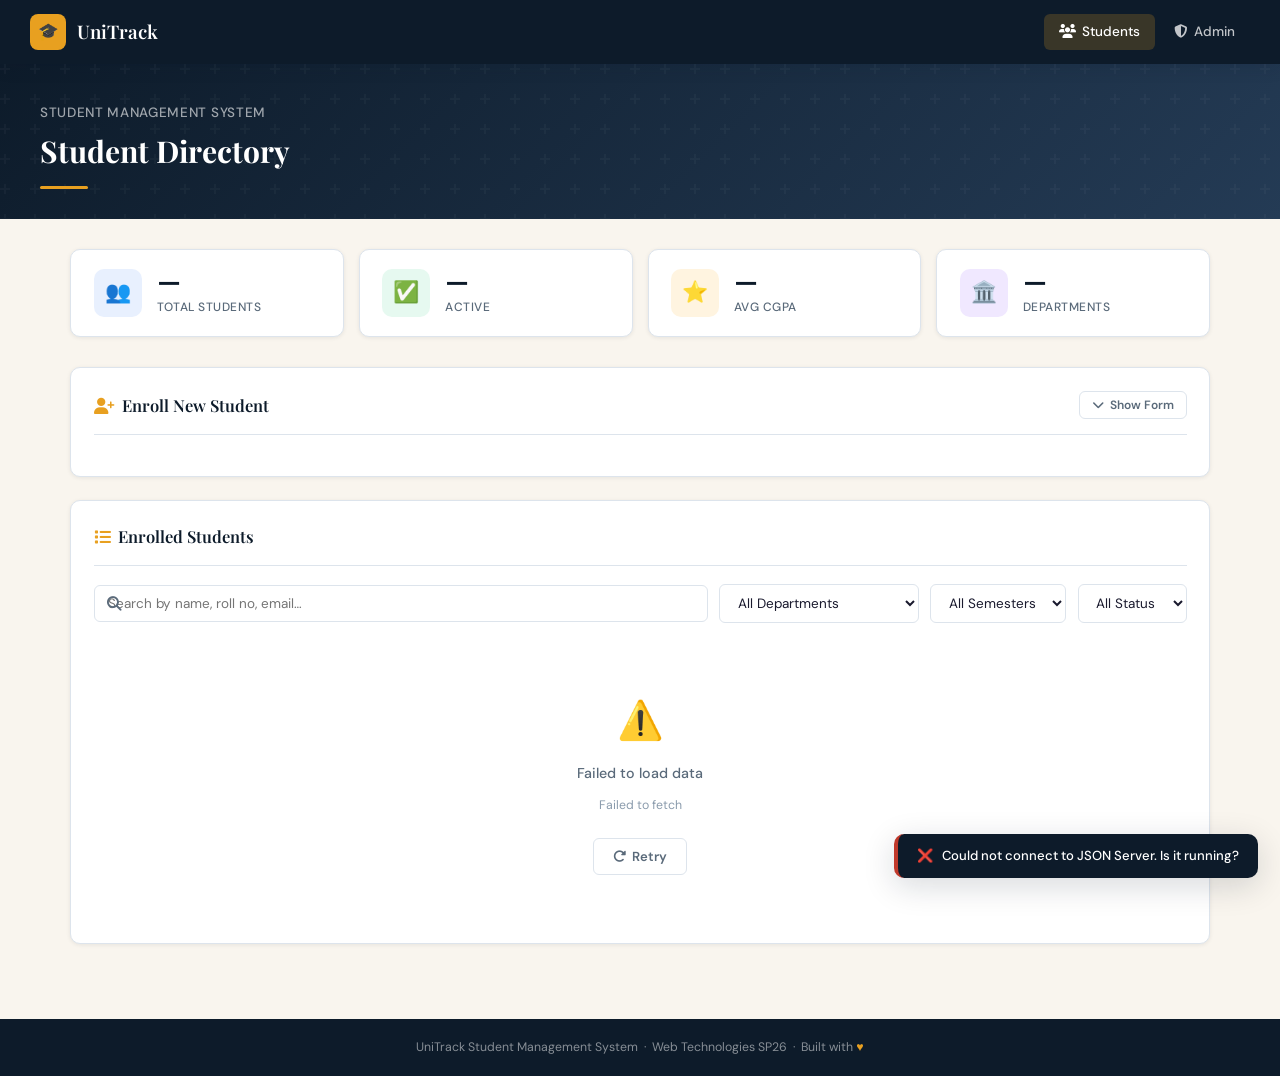
<file: index.html>
<!DOCTYPE html>
<html lang="en">
<head>
  <meta charset="UTF-8" />
  <meta name="viewport" content="width=device-width, initial-scale=1.0" />
  <title>Student Directory — BSCS 4th Semester</title>
  <link rel="stylesheet" href="style.css" />
  <link rel="stylesheet" href="https://cdnjs.cloudflare.com/ajax/libs/font-awesome/6.5.0/css/all.min.css" />
</head>
<body>

  <!-- ─── Navigation ─────────────────────────────────────── -->
  <nav>
    <a class="nav-brand" href="index.html">
      <div class="brand-icon">🎓</div>
      <h1>UniTrack</h1>
    </a>
    <div class="nav-links">
      <a href="index.html" class="active"><i class="fa fa-users"></i> Students</a>
      <a href="admin.html"><i class="fa fa-shield-halved"></i> Admin</a>
    </div>
  </nav>

  <!-- ─── Page Header ────────────────────────────────────── -->
  <div class="page-header">
    <div class="header-content">
      <div class="subtitle">Student Management System</div>
      <h2>Student Directory</h2>
      <div class="amber-line"></div>
    </div>
  </div>

  <!-- ─── Main Content ───────────────────────────────────── -->
  <main>

    <!-- Stats Row -->
    <div class="stats-grid" id="statsRow">
      <div class="stat-card">
        <div class="stat-icon blue">👥</div>
        <div class="stat-info">
          <div class="value" id="st-total">—</div>
          <div class="label">Total Students</div>
        </div>
      </div>
      <div class="stat-card">
        <div class="stat-icon green">✅</div>
        <div class="stat-info">
          <div class="value" id="st-active">—</div>
          <div class="label">Active</div>
        </div>
      </div>
      <div class="stat-card">
        <div class="stat-icon amber">⭐</div>
        <div class="stat-info">
          <div class="value" id="st-cgpa">—</div>
          <div class="label">Avg CGPA</div>
        </div>
      </div>
      <div class="stat-card">
        <div class="stat-icon purple">🏛️</div>
        <div class="stat-info">
          <div class="value" id="st-depts">—</div>
          <div class="label">Departments</div>
        </div>
      </div>
    </div>

    <!-- Enroll Form Card -->
    <div class="card" style="margin-bottom:1.5rem;">
      <div class="card-header">
        <span class="card-title"><i class="fa fa-user-plus" style="color:var(--amber);margin-right:.5rem;"></i>Enroll New Student</span>
        <button class="btn btn-outline btn-sm" id="toggleFormBtn" onclick="toggleForm()">
          <i class="fa fa-chevron-down" id="toggleIcon"></i> Show Form
        </button>
      </div>

      <div id="enrollForm" style="display:none;">
        <div class="form-grid">
          <!-- Full name -->
          <div class="form-group">
            <label for="f-name">Full Name *</label>
            <input type="text" id="f-name" placeholder="e.g. Ayesha Tariq" />
            <span class="error-msg" id="err-name"><i class="fa fa-circle-exclamation"></i> Name is required (min 3 chars)</span>
          </div>

          <!-- Roll No -->
          <div class="form-group">
            <label for="f-roll">Roll Number *</label>
            <input type="text" id="f-roll" placeholder="e.g. BSCS-2201" />
            <span class="error-msg" id="err-roll"><i class="fa fa-circle-exclamation"></i> Roll No required (e.g. BSCS-2201)</span>
          </div>

          <!-- Email -->
          <div class="form-group">
            <label for="f-email">Email Address *</label>
            <input type="text" id="f-email" placeholder="student@uni.edu.pk" />
            <span class="error-msg" id="err-email"><i class="fa fa-circle-exclamation"></i> Valid email required</span>
          </div>

          <!-- Phone -->
          <div class="form-group">
            <label for="f-phone">Phone *</label>
            <input type="text" id="f-phone" placeholder="03XX-XXXXXXX" />
            <span class="error-msg" id="err-phone"><i class="fa fa-circle-exclamation"></i> Format: 03XX-XXXXXXX</span>
          </div>

          <!-- Department -->
          <div class="form-group">
            <label for="f-dept">Department *</label>
            <select id="f-dept">
              <option value="">— Select —</option>
              <option>Computer Science</option>
              <option>Information Technology</option>
              <option>Software Engineering</option>
              <option>Electrical Engineering</option>
              <option>Business Administration</option>
            </select>
            <span class="error-msg" id="err-dept"><i class="fa fa-circle-exclamation"></i> Please select a department</span>
          </div>

          <!-- Semester -->
          <div class="form-group">
            <label for="f-sem">Semester *</label>
            <select id="f-sem">
              <option value="">— Select —</option>
              <option>1st</option><option>2nd</option><option>3rd</option>
              <option>4th</option><option>5th</option><option>6th</option>
              <option>7th</option><option>8th</option>
            </select>
            <span class="error-msg" id="err-sem"><i class="fa fa-circle-exclamation"></i> Please select a semester</span>
          </div>

          <!-- Gender -->
          <div class="form-group">
            <label for="f-gender">Gender</label>
            <select id="f-gender">
              <option value="">— Select —</option>
              <option value="male">Male</option>
              <option value="female">Female</option>
              <option value="other">Other</option>
            </select>
          </div>

          <!-- Enrollment Date -->
          <div class="form-group">
            <label for="f-date">Enrollment Date</label>
            <input type="date" id="f-date" />
          </div>

          <!-- Address -->
          <div class="form-group full">
            <label for="f-addr">Address</label>
            <input type="text" id="f-addr" placeholder="Street, City" />
          </div>
        </div>

        <div class="form-actions">
          <button class="btn btn-outline" type="button" onclick="resetForm()">
            <i class="fa fa-rotate-left"></i> Reset
          </button>
          <button class="btn btn-primary" type="button" onclick="submitEnroll()">
            <i class="fa fa-paper-plane"></i> Enroll Student
          </button>
        </div>
      </div>
    </div>

    <!-- Student List Card -->
    <div class="card">
      <div class="card-header">
        <span class="card-title"><i class="fa fa-list" style="color:var(--amber);margin-right:.5rem;"></i>Enrolled Students</span>
        <span id="resultCount" style="font-size:.82rem;color:var(--text-muted);"></span>
      </div>

      <!-- Toolbar: search + filters -->
      <div class="toolbar">
        <div class="search-wrap">
          <span class="icon"><i class="fa fa-magnifying-glass"></i></span>
          <input type="text" id="searchInput" placeholder="Search by name, roll no, email…" oninput="applyFilters()" />
        </div>
        <select id="filterDept" onchange="applyFilters()">
          <option value="">All Departments</option>
          <option>Computer Science</option>
          <option>Information Technology</option>
          <option>Software Engineering</option>
          <option>Electrical Engineering</option>
          <option>Business Administration</option>
        </select>
        <select id="filterSem" onchange="applyFilters()">
          <option value="">All Semesters</option>
          <option>1st</option><option>2nd</option><option>3rd</option>
          <option>4th</option><option>5th</option><option>6th</option>
          <option>7th</option><option>8th</option>
        </select>
        <select id="filterStatus" onchange="applyFilters()">
          <option value="">All Status</option>
          <option value="active">Active</option>
          <option value="probation">Probation</option>
          <option value="inactive">Inactive</option>
        </select>
      </div>

      <!-- Table -->
      <div class="table-wrap">
        <div id="listState">
          <div class="state-box">
            <div class="spinner"></div>
            <p>Loading students…</p>
          </div>
        </div>
        <table id="studentTable" style="display:none;">
          <thead>
            <tr>
              <th>#</th>
              <th>Student</th>
              <th>Department</th>
              <th>Semester</th>
              <th>CGPA</th>
              <th>Status</th>
              <th>Fee</th>
            </tr>
          </thead>
          <tbody id="studentBody"></tbody>
        </table>
        <div id="emptyState" class="empty-state" style="display:none;">
          <div class="icon">🔍</div>
          <p>No students match your filters</p>
          <small>Try adjusting the search or filter options</small>
        </div>
      </div>

    </div>
  </main>

  <footer>
    <p>UniTrack Student Management System &nbsp;·&nbsp; Web Technologies SP26 &nbsp;·&nbsp; Built with <span>♥</span></p>
  </footer>

  <!-- Toast container -->
  <div id="toast"></div>

  <script src="app.js"></script>
</body>
</html>
</file>
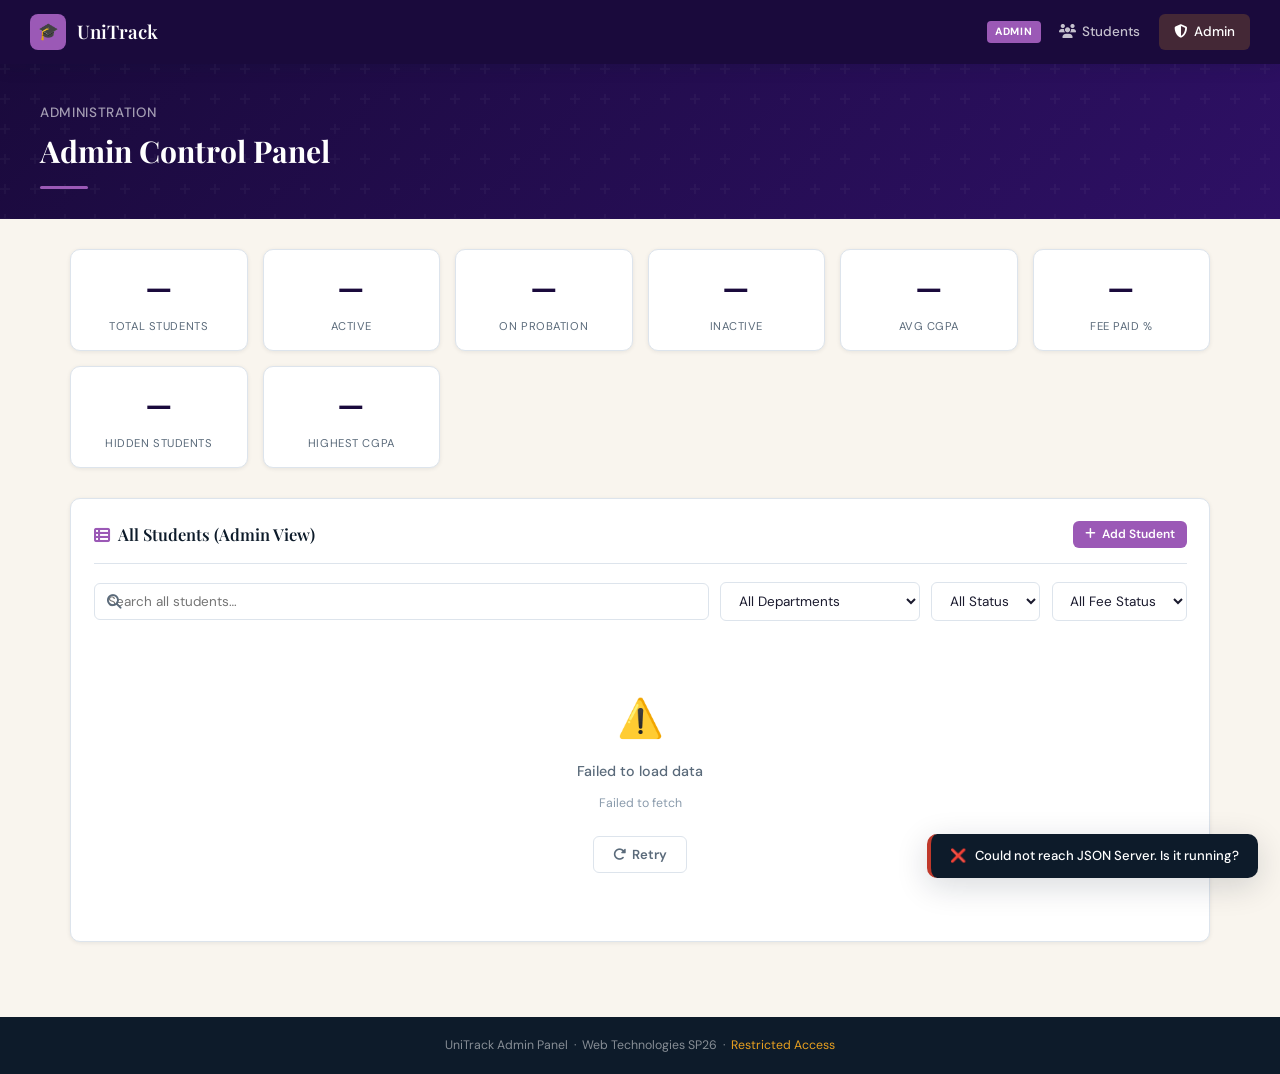
<file: admin.html>
<!DOCTYPE html>
<html lang="en">
<head>
  <meta charset="UTF-8" />
  <meta name="viewport" content="width=device-width, initial-scale=1.0" />
  <title>Admin Panel — UniTrack</title>
  <link rel="stylesheet" href="style.css" />
  <link rel="stylesheet" href="https://cdnjs.cloudflare.com/ajax/libs/font-awesome/6.5.0/css/all.min.css" />
  <style>
    /* Admin-specific overrides */
    nav { background: #1a0a3c; }
    .nav-brand .brand-icon { background: #9b59b6; }
    .admin-badge {
      background: #9b59b6;
      color: #fff;
      font-size: .7rem; font-weight: 700;
      padding: .15rem .5rem;
      border-radius: 4px;
      letter-spacing: .08em;
      text-transform: uppercase;
    }
    .page-header { background: linear-gradient(135deg, #1a0a3c 0%, #2e1065 100%); }
    .page-header .amber-line { background: #9b59b6; }

    .admin-stats {
      display: grid;
      grid-template-columns: repeat(auto-fit, minmax(160px, 1fr));
      gap: 1rem;
      margin-bottom: 2rem;
    }
    .admin-stat {
      background: var(--white);
      border: 1px solid var(--border);
      border-radius: var(--radius);
      padding: 1rem 1.25rem;
      text-align: center;
      box-shadow: var(--shadow-sm);
    }
    .admin-stat .big { font-size: 2rem; font-weight: 700; color: #1a0a3c; }
    .admin-stat .lbl { font-size: .75rem; text-transform: uppercase; letter-spacing: .05em; color: var(--text-muted); margin-top: .25rem; }

    .action-btns { display: flex; gap: .4rem; }

    /* Inline edit row */
    tr.editing td { background: #fdf7ff !important; }
  </style>
</head>
<body>

  <!-- ─── Navigation ─────────────────────────────────────── -->
  <nav>
    <a class="nav-brand" href="index.html">
      <div class="brand-icon">🎓</div>
      <h1>UniTrack</h1>
    </a>
    <div class="nav-links">
      <span class="admin-badge">Admin</span>
      <a href="index.html"><i class="fa fa-users"></i> Students</a>
      <a href="admin.html" class="active"><i class="fa fa-shield-halved"></i> Admin</a>
    </div>
  </nav>

  <!-- ─── Page Header ────────────────────────────────────── -->
  <div class="page-header">
    <div class="header-content">
      <div class="subtitle">Administration</div>
      <h2>Admin Control Panel</h2>
      <div class="amber-line"></div>
    </div>
  </div>

  <!-- ─── Main ───────────────────────────────────────────── -->
  <main>

    <!-- Summary Statistics (≥3 required) -->
    <div class="admin-stats" id="adminStats">
      <div class="admin-stat"><div class="big" id="as-total">—</div><div class="lbl">Total Students</div></div>
      <div class="admin-stat"><div class="big" id="as-active">—</div><div class="lbl">Active</div></div>
      <div class="admin-stat"><div class="big" id="as-probation">—</div><div class="lbl">On Probation</div></div>
      <div class="admin-stat"><div class="big" id="as-inactive">—</div><div class="lbl">Inactive</div></div>
      <div class="admin-stat"><div class="big" id="as-avgcgpa">—</div><div class="lbl">Avg CGPA</div></div>
      <div class="admin-stat"><div class="big" id="as-feepaid">—</div><div class="lbl">Fee Paid %</div></div>
      <div class="admin-stat"><div class="big" id="as-hidden">—</div><div class="lbl">Hidden Students</div></div>
      <div class="admin-stat"><div class="big" id="as-topcgpa">—</div><div class="lbl">Highest CGPA</div></div>
    </div>

    <!-- Student Management Card -->
    <div class="card">
      <div class="card-header">
        <span class="card-title"><i class="fa fa-table-list" style="color:#9b59b6;margin-right:.5rem;"></i>All Students (Admin View)</span>
        <div style="display:flex;gap:.5rem;align-items:center;">
          <span id="adminCount" style="font-size:.82rem;color:var(--text-muted);"></span>
          <button class="btn btn-sm" style="background:#9b59b6;color:#fff;" onclick="openAddModal()">
            <i class="fa fa-plus"></i> Add Student
          </button>
        </div>
      </div>

      <!-- Toolbar -->
      <div class="toolbar">
        <div class="search-wrap">
          <span class="icon"><i class="fa fa-magnifying-glass"></i></span>
          <input type="text" id="adminSearch" placeholder="Search all students…" oninput="applyAdminFilters()" />
        </div>
        <select id="adminFilterDept" onchange="applyAdminFilters()">
          <option value="">All Departments</option>
          <option>Computer Science</option>
          <option>Information Technology</option>
          <option>Software Engineering</option>
          <option>Electrical Engineering</option>
          <option>Business Administration</option>
        </select>
        <select id="adminFilterStatus" onchange="applyAdminFilters()">
          <option value="">All Status</option>
          <option value="active">Active</option>
          <option value="probation">Probation</option>
          <option value="inactive">Inactive</option>
        </select>
        <select id="adminFilterFee" onchange="applyAdminFilters()">
          <option value="">All Fee Status</option>
          <option value="paid">Paid</option>
          <option value="pending">Pending</option>
          <option value="overdue">Overdue</option>
        </select>
      </div>

      <!-- Table -->
      <div class="table-wrap">
        <div id="adminListState">
          <div class="state-box"><div class="spinner"></div><p>Loading…</p></div>
        </div>
        <table id="adminTable" style="display:none;">
          <thead>
            <tr>
              <th>#</th>
              <th>Student</th>
              <th>Department</th>
              <th>Sem</th>
              <th>CGPA</th>
              <th>Status</th>
              <th>Fee</th>
              <th>Visible</th>
              <th>Actions</th>
            </tr>
          </thead>
          <tbody id="adminBody"></tbody>
        </table>
        <div id="adminEmpty" class="empty-state" style="display:none;">
          <div class="icon">🔍</div>
          <p>No students match your filters</p>
        </div>
      </div>
    </div>

  </main>

  <footer>
    <p>UniTrack Admin Panel &nbsp;·&nbsp; Web Technologies SP26 &nbsp;·&nbsp; <span>Restricted Access</span></p>
  </footer>

  <!-- ─── Add/Edit Modal ──────────────────────────────────── -->
  <div class="modal-backdrop" id="studentModal">
    <div class="modal">
      <div class="modal-header">
        <h3 id="modalTitle">Add Student</h3>
        <button class="modal-close" onclick="closeModal()">✕</button>
      </div>
      <div class="modal-body">
        <div class="form-grid">
          <div class="form-group">
            <label for="m-name">Full Name *</label>
            <input type="text" id="m-name" placeholder="Full name" />
            <span class="error-msg" id="merr-name"><i class="fa fa-circle-exclamation"></i> Name required (min 3 chars)</span>
          </div>
          <div class="form-group">
            <label for="m-roll">Roll Number *</label>
            <input type="text" id="m-roll" placeholder="e.g. BSCS-2201" />
            <span class="error-msg" id="merr-roll"><i class="fa fa-circle-exclamation"></i> Roll No required (e.g. BSCS-2201)</span>
          </div>
          <div class="form-group">
            <label for="m-email">Email *</label>
            <input type="text" id="m-email" placeholder="student@uni.edu.pk" />
            <span class="error-msg" id="merr-email"><i class="fa fa-circle-exclamation"></i> Valid email required</span>
          </div>
          <div class="form-group">
            <label for="m-phone">Phone *</label>
            <input type="text" id="m-phone" placeholder="03XX-XXXXXXX" />
            <span class="error-msg" id="merr-phone"><i class="fa fa-circle-exclamation"></i> Format: 03XX-XXXXXXX</span>
          </div>
          <div class="form-group">
            <label for="m-dept">Department *</label>
            <select id="m-dept">
              <option value="">— Select —</option>
              <option>Computer Science</option>
              <option>Information Technology</option>
              <option>Software Engineering</option>
              <option>Electrical Engineering</option>
              <option>Business Administration</option>
            </select>
            <span class="error-msg" id="merr-dept"><i class="fa fa-circle-exclamation"></i> Select department</span>
          </div>
          <div class="form-group">
            <label for="m-sem">Semester *</label>
            <select id="m-sem">
              <option value="">— Select —</option>
              <option>1st</option><option>2nd</option><option>3rd</option>
              <option>4th</option><option>5th</option><option>6th</option>
              <option>7th</option><option>8th</option>
            </select>
            <span class="error-msg" id="merr-sem"><i class="fa fa-circle-exclamation"></i> Select semester</span>
          </div>
          <div class="form-group">
            <label for="m-cgpa">CGPA</label>
            <input type="number" id="m-cgpa" placeholder="0.00 – 4.00" min="0" max="4" step="0.01" />
          </div>
          <div class="form-group">
            <label for="m-status">Status</label>
            <select id="m-status">
              <option value="active">Active</option>
              <option value="probation">Probation</option>
              <option value="inactive">Inactive</option>
            </select>
          </div>
          <div class="form-group">
            <label for="m-fee">Fee Status</label>
            <select id="m-fee">
              <option value="paid">Paid</option>
              <option value="pending">Pending</option>
              <option value="overdue">Overdue</option>
            </select>
          </div>
          <div class="form-group">
            <label for="m-gender">Gender</label>
            <select id="m-gender">
              <option value="">— Select —</option>
              <option value="male">Male</option>
              <option value="female">Female</option>
              <option value="other">Other</option>
            </select>
          </div>
          <div class="form-group">
            <label for="m-date">Enrollment Date</label>
            <input type="date" id="m-date" />
          </div>
          <div class="form-group">
            <label for="m-visible">Visible to Users</label>
            <select id="m-visible">
              <option value="true">Yes</option>
              <option value="false">No (Hidden)</option>
            </select>
          </div>
          <div class="form-group full">
            <label for="m-addr">Address</label>
            <input type="text" id="m-addr" placeholder="Street, City" />
          </div>
        </div>

        <div class="form-actions">
          <button class="btn btn-outline" onclick="closeModal()">Cancel</button>
          <button class="btn" style="background:#9b59b6;color:#fff;" id="modalSaveBtn" onclick="saveStudent()">
            <i class="fa fa-floppy-disk"></i> Save
          </button>
        </div>
      </div>
    </div>
  </div>

  <!-- ─── Delete Confirm ──────────────────────────────────── -->
  <div class="modal-backdrop" id="confirmModal">
    <div class="confirm-box">
      <div class="warn-icon">⚠️</div>
      <h3>Delete Student?</h3>
      <p id="confirmMsg">This action cannot be undone.</p>
      <div class="confirm-actions">
        <button class="btn btn-outline" onclick="closeConfirm()">Cancel</button>
        <button class="btn btn-danger" id="confirmDeleteBtn" onclick="confirmDelete()">
          <i class="fa fa-trash"></i> Delete
        </button>
      </div>
    </div>
  </div>

  <!-- Toast container -->
  <div id="toast"></div>

  <script src="admin.js"></script>
</body>
</html>
</file>
<file: style.css>
/* ============================================================
   Student Management System — Global Styles
   Aesthetic: Academic / Institutional · Deep navy + warm amber
   ============================================================ */

@import url('https://fonts.googleapis.com/css2?family=Playfair+Display:wght@600;700&family=DM+Sans:wght@300;400;500;600&display=swap');

/* ── CSS Variables ─────────────────────────────────────────── */
:root {
  --navy:       #0d1b2a;
  --navy-mid:   #1b2e45;
  --navy-light: #243b55;
  --amber:      #e8a020;
  --amber-light:#f4bf50;
  --amber-dim:  #c8870a;
  --cream:      #f9f5ee;
  --cream-dark: #f0e9d8;
  --text-main:  #1a1a2e;
  --text-muted: #5a6a7a;
  --text-light: #8a9bac;
  --white:      #ffffff;
  --danger:     #c0392b;
  --danger-bg:  #fdf0ee;
  --success:    #1a7a4a;
  --success-bg: #eef8f2;
  --warn:       #b06800;
  --warn-bg:    #fff8ee;
  --border:     #dde4ec;
  --shadow-sm:  0 1px 4px rgba(13,27,42,.08);
  --shadow-md:  0 4px 16px rgba(13,27,42,.12);
  --shadow-lg:  0 8px 32px rgba(13,27,42,.16);
  --radius:     10px;
  --radius-sm:  6px;
  --transition: .2s ease;
}

/* ── Reset & Base ──────────────────────────────────────────── */
*, *::before, *::after { box-sizing: border-box; margin: 0; padding: 0; }

html { font-size: 15px; scroll-behavior: smooth; }

body {
  font-family: 'DM Sans', sans-serif;
  background: var(--cream);
  color: var(--text-main);
  min-height: 100vh;
  line-height: 1.6;
}

/* ── Navigation ────────────────────────────────────────────── */
nav {
  background: var(--navy);
  padding: 0 2rem;
  display: flex;
  align-items: center;
  justify-content: space-between;
  height: 64px;
  position: sticky;
  top: 0;
  z-index: 100;
  box-shadow: var(--shadow-md);
}

.nav-brand {
  display: flex;
  align-items: center;
  gap: .75rem;
  text-decoration: none;
}

.nav-brand .brand-icon {
  width: 36px; height: 36px;
  background: var(--amber);
  border-radius: 8px;
  display: flex; align-items: center; justify-content: center;
  font-size: 1.1rem;
}

.nav-brand h1 {
  font-family: 'Playfair Display', serif;
  font-size: 1.25rem;
  color: var(--white);
  font-weight: 600;
}

.nav-links {
  display: flex;
  align-items: center;
  gap: .25rem;
}

.nav-links a {
  color: rgba(255,255,255,.75);
  text-decoration: none;
  padding: .5rem 1rem;
  border-radius: var(--radius-sm);
  font-size: .9rem;
  font-weight: 500;
  transition: var(--transition);
  display: flex; align-items: center; gap: .4rem;
}

.nav-links a:hover,
.nav-links a.active {
  color: var(--white);
  background: rgba(232,160,32,.2);
}

/* ── Page Header ───────────────────────────────────────────── */
.page-header {
  background: linear-gradient(135deg, var(--navy) 0%, var(--navy-light) 100%);
  padding: 2.5rem 2rem 2rem;
  color: var(--white);
  position: relative;
  overflow: hidden;
}

.page-header::before {
  content: '';
  position: absolute; inset: 0;
  background: url("data:image/svg+xml,%3Csvg width='60' height='60' viewBox='0 0 60 60' xmlns='http://www.w3.org/2000/svg'%3E%3Cg fill='none' fill-rule='evenodd'%3E%3Cg fill='%23ffffff' fill-opacity='0.03'%3E%3Cpath d='M36 34v-4h-2v4h-4v2h4v4h2v-4h4v-2h-4zm0-30V0h-2v4h-4v2h4v4h2V6h4V4h-4zM6 34v-4H4v4H0v2h4v4h2v-4h4v-2H6zM6 4V0H4v4H0v2h4v4h2V6h4V4H6z'/%3E%3C/g%3E%3C/g%3E%3C/svg%3E");
}

.page-header .header-content { position: relative; max-width: 1200px; margin: 0 auto; }
.page-header .subtitle { color: rgba(255,255,255,.6); font-size: .9rem; margin-bottom: .25rem; letter-spacing: .05em; text-transform: uppercase; font-weight: 500; }
.page-header h2 { font-family: 'Playfair Display', serif; font-size: 2rem; font-weight: 700; }
.page-header .amber-line { width: 48px; height: 3px; background: var(--amber); margin-top: .75rem; border-radius: 2px; }

/* ── Main Layout ───────────────────────────────────────────── */
main { max-width: 1200px; margin: 0 auto; padding: 2rem; }

/* ── Cards ─────────────────────────────────────────────────── */
.card {
  background: var(--white);
  border-radius: var(--radius);
  border: 1px solid var(--border);
  box-shadow: var(--shadow-sm);
  padding: 1.5rem;
  transition: box-shadow var(--transition);
}

.card:hover { box-shadow: var(--shadow-md); }

.card-header {
  display: flex; align-items: center; justify-content: space-between;
  margin-bottom: 1.25rem;
  padding-bottom: 1rem;
  border-bottom: 1px solid var(--border);
}

.card-title {
  font-family: 'Playfair Display', serif;
  font-size: 1.1rem;
  font-weight: 600;
  color: var(--navy);
}

/* ── Stats Grid ────────────────────────────────────────────── */
.stats-grid {
  display: grid;
  grid-template-columns: repeat(auto-fit, minmax(200px, 1fr));
  gap: 1rem;
  margin-bottom: 2rem;
}

.stat-card {
  background: var(--white);
  border-radius: var(--radius);
  border: 1px solid var(--border);
  padding: 1.25rem 1.5rem;
  display: flex; align-items: center; gap: 1rem;
  box-shadow: var(--shadow-sm);
  transition: transform var(--transition), box-shadow var(--transition);
}

.stat-card:hover { transform: translateY(-2px); box-shadow: var(--shadow-md); }

.stat-icon {
  width: 48px; height: 48px;
  border-radius: 10px;
  display: flex; align-items: center; justify-content: center;
  font-size: 1.4rem;
  flex-shrink: 0;
}

.stat-icon.blue   { background: #e8f0fe; }
.stat-icon.amber  { background: #fff4e0; }
.stat-icon.green  { background: #e6f9f0; }
.stat-icon.red    { background: #fde8e6; }
.stat-icon.purple { background: #f0e8ff; }

.stat-info .value {
  font-size: 1.75rem; font-weight: 700;
  color: var(--navy); line-height: 1;
}

.stat-info .label {
  font-size: .8rem; color: var(--text-muted);
  margin-top: .2rem; font-weight: 500;
  text-transform: uppercase; letter-spacing: .04em;
}

/* ── Filter / Search Bar ───────────────────────────────────── */
.toolbar {
  display: flex;
  flex-wrap: wrap;
  gap: .75rem;
  align-items: center;
  margin-bottom: 1.5rem;
}

.search-wrap {
  flex: 1; min-width: 220px;
  position: relative;
}

.search-wrap .icon {
  position: absolute; left: .9rem; top: 50%; transform: translateY(-50%);
  color: var(--text-muted); font-size: .95rem; pointer-events: none;
}

.search-wrap input {
  width: 100%;
  padding: .6rem 1rem .6rem 2.5rem;
  border: 1.5px solid var(--border);
  border-radius: var(--radius-sm);
  font-size: .9rem; font-family: inherit;
  background: var(--white);
  transition: border-color var(--transition), box-shadow var(--transition);
  color: var(--text-main);
}

.search-wrap input:focus {
  outline: none;
  border-color: var(--amber);
  box-shadow: 0 0 0 3px rgba(232,160,32,.15);
}

select, input[type="text"], input[type="email"],
input[type="tel"], input[type="number"], input[type="date"] {
  padding: .6rem .9rem;
  border: 1.5px solid var(--border);
  border-radius: var(--radius-sm);
  font-size: .9rem; font-family: inherit;
  background: var(--white);
  color: var(--text-main);
  transition: border-color var(--transition), box-shadow var(--transition);
}

select:focus, input:focus {
  outline: none;
  border-color: var(--amber);
  box-shadow: 0 0 0 3px rgba(232,160,32,.15);
}

/* ── Buttons ───────────────────────────────────────────────── */
.btn {
  display: inline-flex; align-items: center; gap: .4rem;
  padding: .6rem 1.25rem;
  border: none; border-radius: var(--radius-sm);
  font-size: .875rem; font-family: inherit; font-weight: 600;
  cursor: pointer; text-decoration: none;
  transition: all var(--transition);
  white-space: nowrap;
}

.btn-primary {
  background: var(--amber);
  color: var(--navy);
}
.btn-primary:hover { background: var(--amber-dim); transform: translateY(-1px); box-shadow: var(--shadow-sm); }

.btn-navy {
  background: var(--navy);
  color: var(--white);
}
.btn-navy:hover { background: var(--navy-light); transform: translateY(-1px); }

.btn-outline {
  background: transparent;
  border: 1.5px solid var(--border);
  color: var(--text-muted);
}
.btn-outline:hover { border-color: var(--navy); color: var(--navy); background: var(--cream); }

.btn-danger {
  background: var(--danger-bg);
  color: var(--danger);
  border: 1px solid #f5c6c0;
}
.btn-danger:hover { background: var(--danger); color: var(--white); }

.btn-success {
  background: var(--success-bg);
  color: var(--success);
  border: 1px solid #b6e8cc;
}
.btn-success:hover { background: var(--success); color: var(--white); }

.btn-sm { padding: .35rem .8rem; font-size: .8rem; }

/* ── Student Table ─────────────────────────────────────────── */
.table-wrap { overflow-x: auto; }

table {
  width: 100%;
  border-collapse: collapse;
  font-size: .88rem;
}

thead th {
  background: var(--cream);
  color: var(--navy);
  font-weight: 600;
  text-transform: uppercase;
  letter-spacing: .04em;
  font-size: .75rem;
  padding: .8rem 1rem;
  text-align: left;
  border-bottom: 2px solid var(--border);
  white-space: nowrap;
}

tbody tr {
  border-bottom: 1px solid var(--border);
  transition: background var(--transition);
}

tbody tr:hover { background: var(--cream); }

tbody td {
  padding: .85rem 1rem;
  color: var(--text-main);
  vertical-align: middle;
}

.student-name { font-weight: 600; color: var(--navy); }
.roll-no { font-size: .8rem; color: var(--text-muted); margin-top: .1rem; }

/* ── Badges ────────────────────────────────────────────────── */
.badge {
  display: inline-block;
  padding: .2rem .65rem;
  border-radius: 100px;
  font-size: .75rem; font-weight: 600;
  letter-spacing: .02em;
}

.badge-active   { background: var(--success-bg); color: var(--success); }
.badge-inactive { background: #f0f0f0; color: #666; }
.badge-probation{ background: var(--warn-bg); color: var(--warn); }
.badge-paid     { background: var(--success-bg); color: var(--success); }
.badge-pending  { background: var(--warn-bg); color: var(--warn); }
.badge-overdue  { background: var(--danger-bg); color: var(--danger); }

/* ── CGPA Bar ──────────────────────────────────────────────── */
.cgpa-wrap { display: flex; align-items: center; gap: .5rem; }
.cgpa-bar {
  flex: 1; height: 6px;
  background: var(--border);
  border-radius: 3px;
  overflow: hidden;
  min-width: 60px;
}
.cgpa-fill { height: 100%; border-radius: 3px; background: var(--amber); }
.cgpa-fill.high { background: var(--success); }
.cgpa-fill.low  { background: var(--danger); }
.cgpa-val { font-weight: 700; font-size: .85rem; color: var(--navy); white-space: nowrap; }

/* ── Form ──────────────────────────────────────────────────── */
.form-grid {
  display: grid;
  grid-template-columns: repeat(auto-fill, minmax(230px, 1fr));
  gap: 1.1rem;
}

.form-group { display: flex; flex-direction: column; gap: .35rem; }
.form-group.full { grid-column: 1 / -1; }

.form-group label {
  font-size: .82rem; font-weight: 600;
  color: var(--navy);
  text-transform: uppercase; letter-spacing: .04em;
}

.form-group input,
.form-group select,
.form-group textarea {
  width: 100%;
  padding: .65rem .9rem;
  border: 1.5px solid var(--border);
  border-radius: var(--radius-sm);
  font-size: .9rem; font-family: inherit;
  background: var(--white);
  color: var(--text-main);
  transition: border-color var(--transition), box-shadow var(--transition);
}

.form-group input:focus,
.form-group select:focus,
.form-group textarea:focus {
  outline: none;
  border-color: var(--amber);
  box-shadow: 0 0 0 3px rgba(232,160,32,.15);
}

.form-group input.error,
.form-group select.error {
  border-color: var(--danger);
  box-shadow: 0 0 0 3px rgba(192,57,43,.1);
}

.error-msg {
  font-size: .78rem; color: var(--danger);
  display: none; align-items: center; gap: .3rem;
}
.error-msg.show { display: flex; }

.form-actions {
  display: flex; gap: .75rem; justify-content: flex-end;
  margin-top: 1.5rem; padding-top: 1.25rem;
  border-top: 1px solid var(--border);
  flex-wrap: wrap;
}

/* ── Modal ─────────────────────────────────────────────────── */
.modal-backdrop {
  display: none;
  position: fixed; inset: 0;
  background: rgba(13,27,42,.6);
  backdrop-filter: blur(4px);
  z-index: 200;
  align-items: center; justify-content: center;
  padding: 1rem;
}
.modal-backdrop.open { display: flex; }

.modal {
  background: var(--white);
  border-radius: calc(var(--radius) + 4px);
  box-shadow: var(--shadow-lg);
  width: 100%; max-width: 680px;
  max-height: 90vh; overflow-y: auto;
  animation: modalIn .2s ease;
}

@keyframes modalIn {
  from { opacity: 0; transform: translateY(-16px) scale(.97); }
  to   { opacity: 1; transform: none; }
}

.modal-header {
  padding: 1.5rem 1.5rem 1rem;
  border-bottom: 1px solid var(--border);
  display: flex; align-items: center; justify-content: space-between;
  position: sticky; top: 0; background: var(--white); z-index: 1;
}

.modal-header h3 {
  font-family: 'Playfair Display', serif;
  font-size: 1.2rem; color: var(--navy);
}

.modal-close {
  background: none; border: none;
  font-size: 1.25rem; cursor: pointer;
  color: var(--text-muted); padding: .25rem .4rem;
  border-radius: var(--radius-sm);
  transition: color var(--transition), background var(--transition);
}
.modal-close:hover { color: var(--danger); background: var(--danger-bg); }

.modal-body { padding: 1.5rem; }

/* ── Confirm Dialog ────────────────────────────────────────── */
.confirm-box {
  background: var(--white);
  border-radius: calc(var(--radius) + 4px);
  box-shadow: var(--shadow-lg);
  width: 100%; max-width: 400px;
  padding: 2rem;
  text-align: center;
  animation: modalIn .2s ease;
}

.confirm-box .warn-icon { font-size: 2.5rem; margin-bottom: 1rem; }
.confirm-box h3 { font-family: 'Playfair Display', serif; margin-bottom: .5rem; color: var(--navy); }
.confirm-box p { color: var(--text-muted); font-size: .9rem; margin-bottom: 1.5rem; }
.confirm-actions { display: flex; gap: .75rem; justify-content: center; }

/* ── Loading & Error States ────────────────────────────────── */
.state-box {
  display: flex; flex-direction: column;
  align-items: center; justify-content: center;
  padding: 3rem 1rem;
  gap: .75rem;
  color: var(--text-muted);
}

.spinner {
  width: 36px; height: 36px;
  border: 3px solid var(--border);
  border-top-color: var(--amber);
  border-radius: 50%;
  animation: spin .8s linear infinite;
}
@keyframes spin { to { transform: rotate(360deg); } }

.state-icon { font-size: 2.5rem; }
.state-box p { font-size: .95rem; font-weight: 500; }
.state-box small { font-size: .82rem; color: var(--text-light); }

/* ── Toast notification ────────────────────────────────────── */
#toast {
  position: fixed; bottom: 1.5rem; right: 1.5rem;
  z-index: 999;
  display: flex; flex-direction: column; gap: .5rem;
  pointer-events: none;
}

.toast-item {
  background: var(--navy);
  color: var(--white);
  padding: .75rem 1.25rem;
  border-radius: var(--radius);
  font-size: .875rem; font-weight: 500;
  display: flex; align-items: center; gap: .6rem;
  box-shadow: var(--shadow-lg);
  animation: toastIn .3s ease;
  border-left: 4px solid var(--amber);
}

.toast-item.error { border-left-color: var(--danger); }
.toast-item.success { border-left-color: #2ecc71; }

@keyframes toastIn {
  from { opacity: 0; transform: translateX(20px); }
  to   { opacity: 1; transform: none; }
}

/* ── Empty state ───────────────────────────────────────────── */
.empty-state {
  padding: 3rem 1rem;
  text-align: center;
  color: var(--text-muted);
}
.empty-state .icon { font-size: 3rem; margin-bottom: .75rem; opacity: .5; }
.empty-state p { font-size: .95rem; font-weight: 500; }
.empty-state small { font-size: .82rem; color: var(--text-light); }

/* ── Footer ────────────────────────────────────────────────── */
footer {
  background: var(--navy);
  color: rgba(255,255,255,.5);
  text-align: center;
  padding: 1.25rem;
  font-size: .82rem;
  margin-top: 3rem;
}

footer span { color: var(--amber); }

/* ── Responsive ────────────────────────────────────────────── */
@media (max-width: 700px) {
  nav { padding: 0 1rem; }
  .nav-brand h1 { display: none; }
  main { padding: 1rem; }
  .page-header { padding: 1.5rem 1rem 1.25rem; }
  .page-header h2 { font-size: 1.5rem; }
  .stats-grid { grid-template-columns: 1fr 1fr; }
  .toolbar { flex-direction: column; align-items: stretch; }
  thead th:nth-child(4),
  tbody td:nth-child(4),
  thead th:nth-child(5),
  tbody td:nth-child(5) { display: none; }
}
</file>
